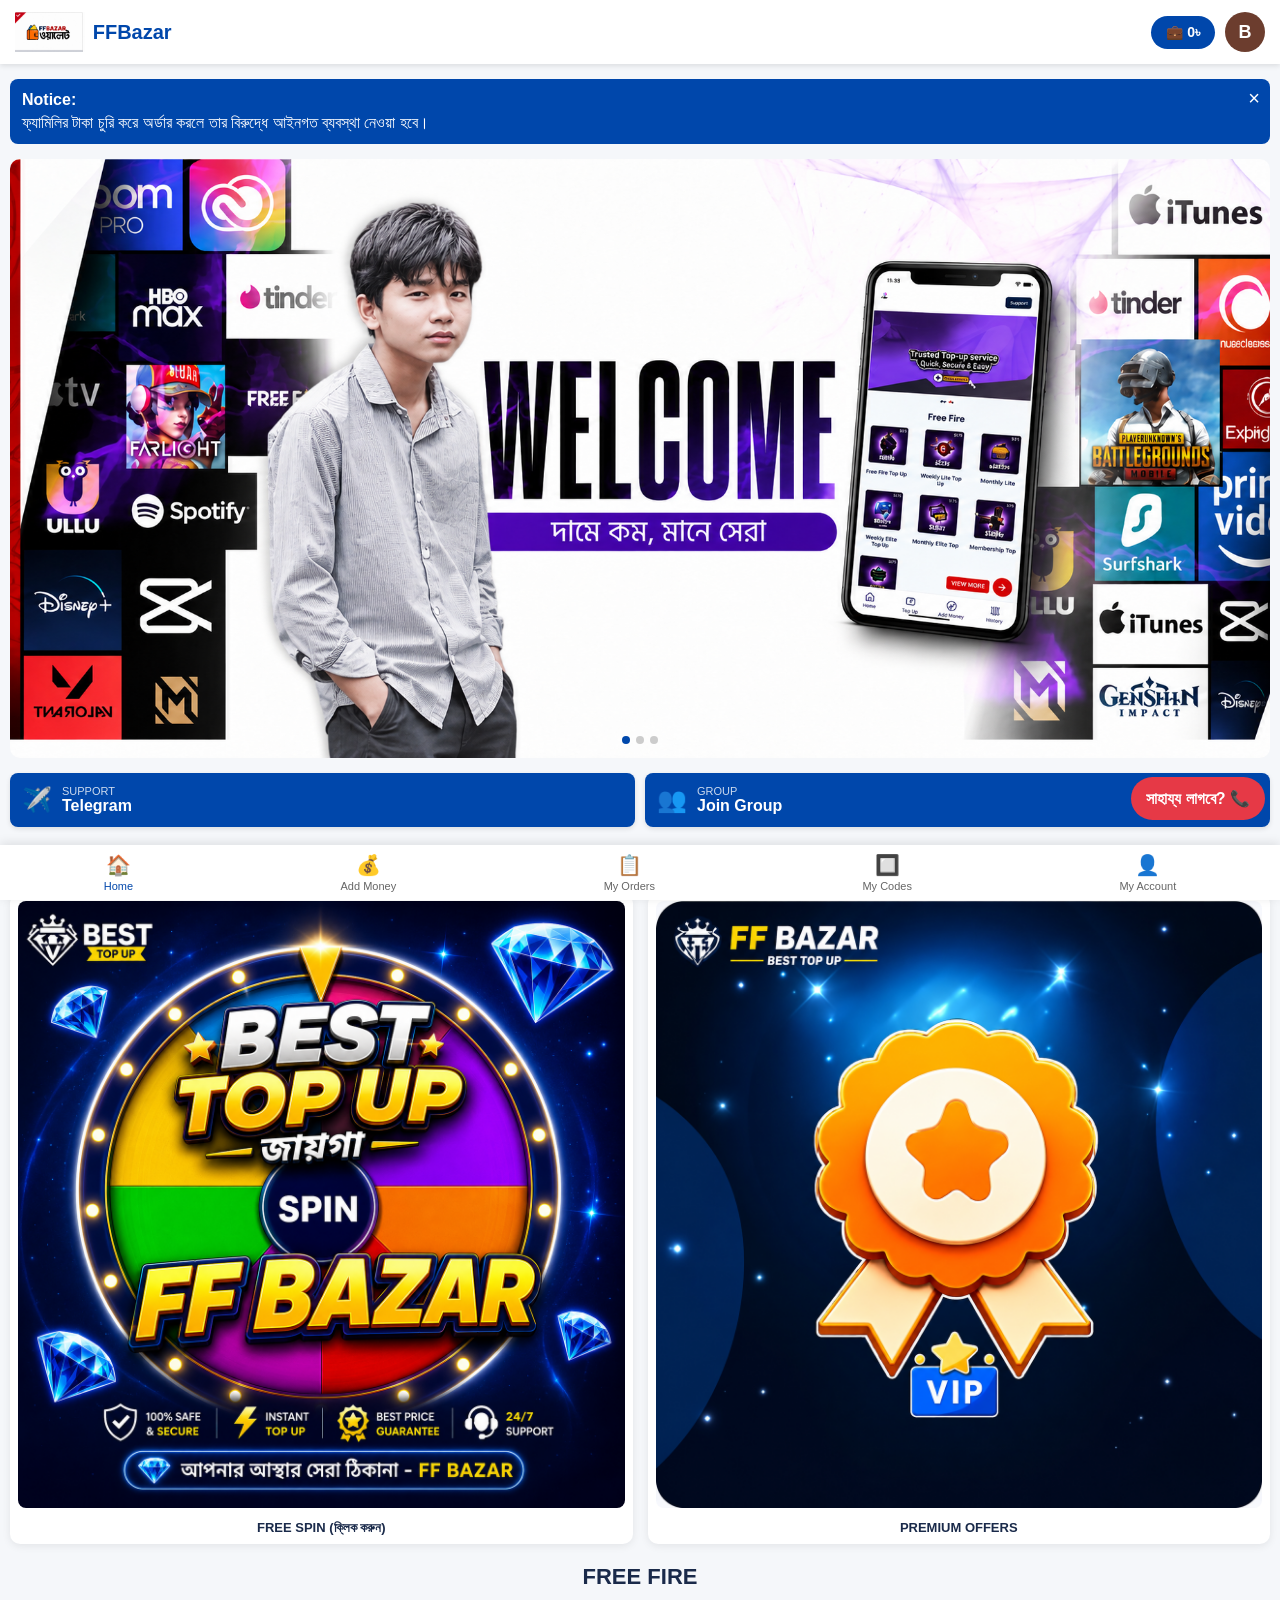
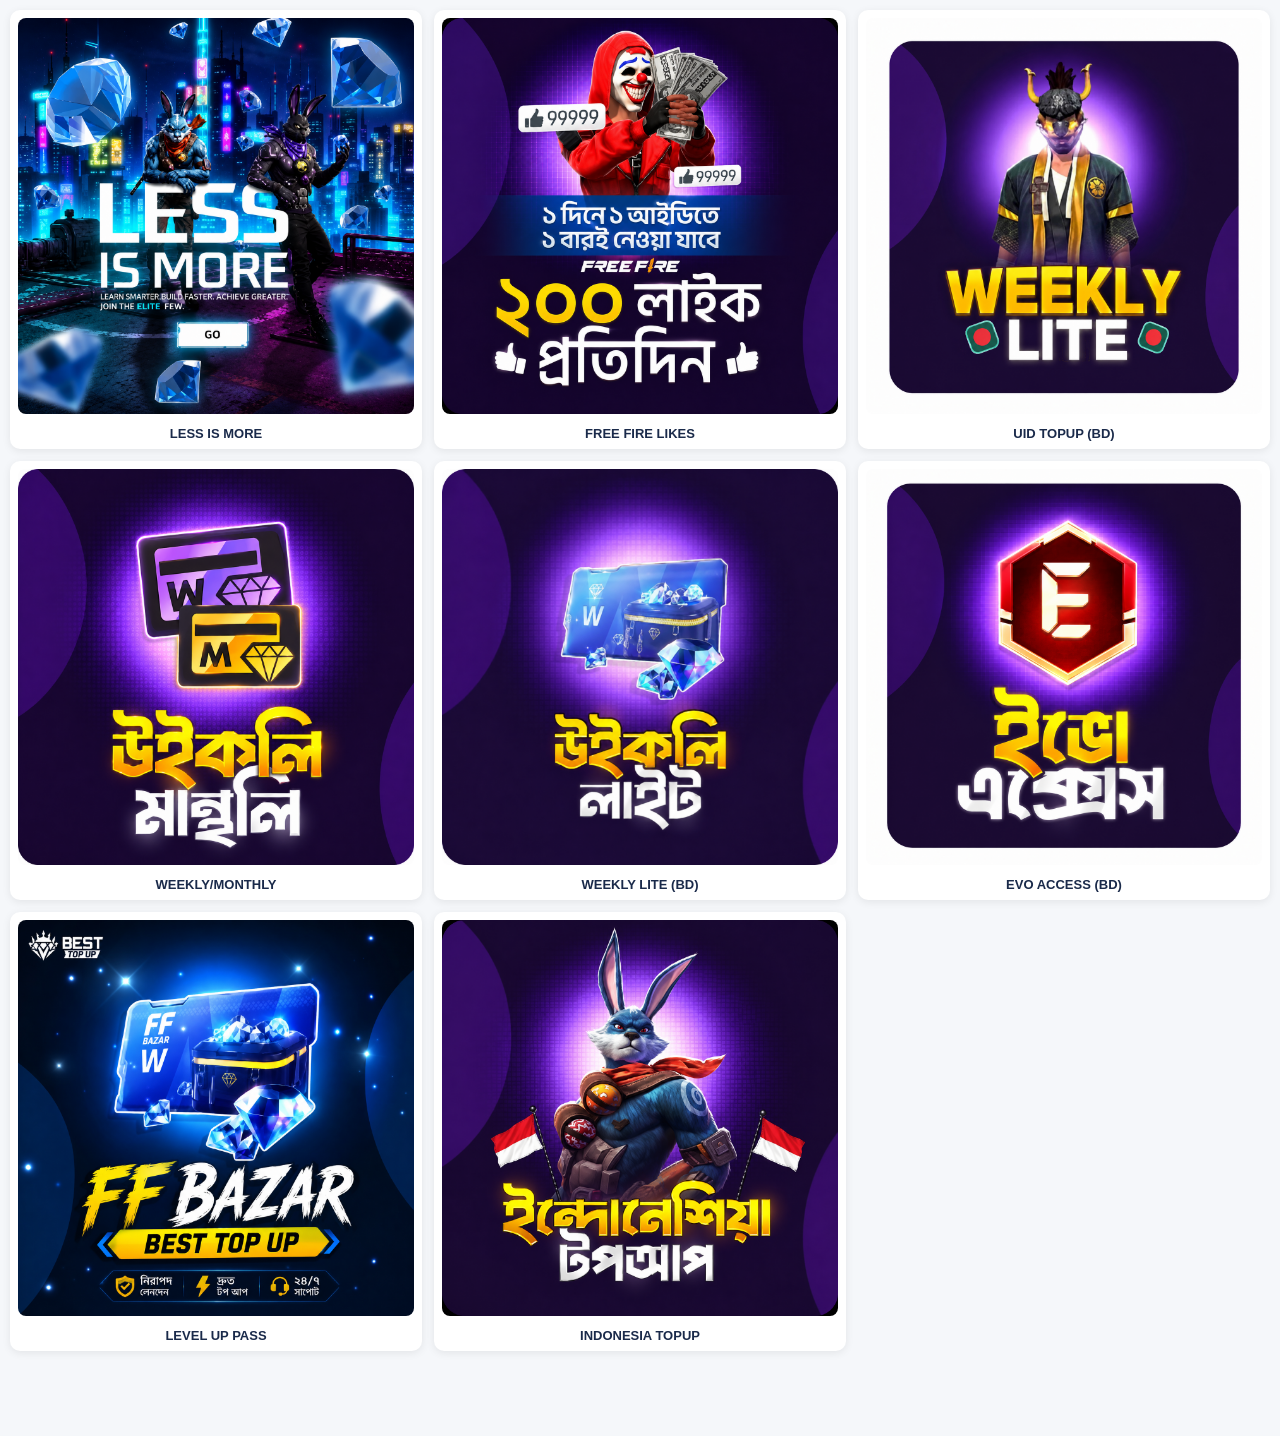
<file: index.html>
<!DOCTYPE html>
<html lang="bn">
<head>
<meta charset="UTF-8">
<meta name="viewport" content="width=device-width, initial-scale=1.0">
<title>FFBazar</title>
<style>
* { margin: 0; padding: 0; box-sizing: border-box; font-family: 'Arial', sans-serif; }
body { background: #f5f7fa; padding-bottom: 70px; }
.header { background: #fff; padding: 12px 15px; display: flex; justify-content: space-between; align-items: center; box-shadow: 0 2px 5px rgba(0,0,0,0.1); position: sticky; top: 0; z-index: 100; }
.logo { display: flex; align-items: center; gap: 8px; font-size: 20px; font-weight: bold; color: #0047ab; }
.logo img { height: 40px; }
.header-right { display: flex; align-items: center; gap: 10px; }
.balance { background: #0047ab; color: #fff; padding: 8px 15px; border-radius: 25px; font-size: 14px; font-weight: bold; display: flex; align-items: center; gap: 5px; }
.profile { width: 40px; height: 40px; border-radius: 50%; background: #6c3d2e; color: #fff; display: flex; align-items: center; justify-content: center; font-weight: bold; font-size: 18px; }
.container { padding: 15px 10px; }

/* SLIDER */
.slider { position: relative; border-radius: 10px; overflow: hidden; margin-bottom: 15px; }
.slider img { width: 100%; display: block; }
.slider-dots { text-align: center; position: absolute; bottom: 10px; width: 100%; }
.dot { display: inline-block; width: 8px; height: 8px; background: #ccc; border-radius: 50%; margin: 0 3px; }
.dot.active { background: #0047ab; }

.grid-2 { display: grid; grid-template-columns: repeat(2, 1fr); gap: 15px; margin-bottom: 20px; }
.grid-3 { display: grid; grid-template-columns: repeat(3, 1fr); gap: 12px; }
.card { background: #fff; border-radius: 10px; padding: 8px; text-align: center; box-shadow: 0 2px 8px rgba(0,0,0,0.08); cursor: pointer; transition: 0.2s; }
.card:hover { transform: translateY(-3px); }
.card img { width: 100%; border-radius: 8px; margin-bottom: 8px; aspect-ratio: 1/1; object-fit: cover; }
.card p { font-weight: bold; font-size: 13px; color: #1a2a4a; }
.section-title { text-align: center; font-size: 22px; font-weight: bold; margin: 20px 0; color: #1a2a4a; }
.telegram-btns { display: grid; grid-template-columns: repeat(2, 1fr); gap: 10px; margin-bottom: 15px; }
.tg-btn { background: #0047ab; color: #fff; padding: 12px; border-radius: 8px; display: flex; align-items: center; gap: 10px; text-decoration: none; box-shadow: 0 2px 5px rgba(0,0,0,0.1); }
.tg-btn small { display: block; font-size: 11px; opacity: 0.8; }
.navbar { position: fixed; bottom: 0; width: 100%; background: #fff; display: flex; justify-content: space-around; padding: 8px 0; box-shadow: 0 -2px 10px rgba(0,0,0,0.1); }
.nav-item { text-align: center; color: #666; font-size: 11px; }
.nav-item.active { color: #0047ab; }
.nav-item div { font-size: 20px; margin-bottom: 3px; }
.help-btn { position: fixed; bottom: 80px; right: 15px; background: #e63946; color: #fff; padding: 12px 15px; border-radius: 30px; font-weight: bold; z-index: 99; }
.notice { background: #0047ab; color: #fff; padding: 12px; border-radius: 8px; margin-bottom: 15px; position: relative; }
.notice b { display: block; margin-bottom: 5px; font-size: 16px; }
.notice .close { position: absolute; top: 8px; right: 10px; cursor: pointer; font-size: 20px; }
</style>
</head>
<body>
<div class="header">
<div class="logo"><img src="images/wallet.png" alt=""> FFBazar</div>
<div class="header-right">
<div class="balance">💼 0৳</div>
<div class="profile">B</div>
</div>
</div>
<div class="container">

<div class="notice">
<span class="close" onclick="this.parentElement.style.display='none'">×</span>
<b>Notice:</b>
ফ্যামিলির টাকা চুরি করে অর্ডার করলে তার বিরুদ্ধে আইনগত ব্যবস্থা নেওয়া হবে।
</div>

<!-- SLIDER - banner4.png use korlam -->
<div class="slider">
<img src="images/banner4.png" alt="Slider">
<div class="slider-dots"><span class="dot active"></span><span class="dot"></span><span class="dot"></span></div>
</div>

<div class="telegram-btns">
<a href="https://t.me/Chunchumoni" target="_blank" class="tg-btn">
<span style="font-size:24px;">✈️</span>
<div><small>SUPPORT</small><b>Telegram</b></div>
</a>
<a href="https://t.me/ffbazar" target="_blank" class="tg-btn">
<span style="font-size:24px;">👥</span>
<div><small>GROUP</small><b>Join Group</b></div>
</a>
</div>

<h2 class="section-title">FREE SPIN</h2>
<div class="grid-2">
<!-- এখানে নাম ঠিক করলাম -->
<div class="card"><img src="images/free-spin.png" alt=""><p>FREE SPIN (ক্লিক করুন)</p></div>
<div class="card"><img src="images/premium-offer.png" alt=""><p>PREMIUM OFFERS</p></div>
</div>

<h2 class="section-title">FREE FIRE</h2>
<div class="grid-3">
<!-- এখানে নাম ঠিক করলাম -->
<div class="card" onclick="goOrder('LESS IS MORE', 'images/Less-is-more.png', 'lessData')"><img src="images/Less-is-more.png" alt=""><p>LESS IS MORE</p></div>
<div class="card" onclick="goOrder('FREE FIRE LIKES', 'images/like.png', 'likesData')"><img src="images/like.png" alt=""><p>FREE FIRE LIKES</p></div>
<div class="card" onclick="goOrder('UID TOPUP (BD)', 'images/uid.png', 'uidData')"><img src="images/uid.png" alt=""><p>UID TOPUP (BD)</p></div>
<div class="card" onclick="goOrder('WEEKLY/MONTHLY', 'images/weekly.png', 'weeklyData')"><img src="images/weekly.png" alt=""><p>WEEKLY/MONTHLY</p></div>
<div class="card" onclick="goOrder('WEEKLY LITE (BD)', 'images/wklite.png', 'liteData')"><img src="images/wklite.png" alt=""><p>WEEKLY LITE (BD)</p></div>
<div class="card" onclick="goOrder('EVO ACCESS (BD)', 'images/evo.png', 'evoData')"><img src="images/evo.png" alt=""><p>EVO ACCESS (BD)</p></div>
<div class="card" onclick="goOrder('LEVEL UP PASS', 'images/Level.png', 'levelData')"><img src="images/Level.png" alt=""><p>LEVEL UP PASS</p></div>
<div class="card" onclick="goOrder('INDONESIA TOPUP', 'images/indo.png', 'indoData')"><img src="images/indo.png" alt=""><p>INDONESIA TOPUP</p></div>
</div>
<div class="help-btn">সাহায্য লাগবে? 📞</div>
</div>

<div class="navbar">
<div class="nav-item active"><div>🏠</div>Home</div>
<div class="nav-item"><div>💰</div>Add Money</div>
<div class="nav-item"><div>📋</div>My Orders</div>
<div class="nav-item"><div>🔲</div>My Codes</div>
<div class="nav-item"><div>👤</div>My Account</div>
</div>

<script>
function goOrder(name, img, dataName){
localStorage.setItem('prodName', name);
localStorage.setItem('prodImg', img);
localStorage.setItem('dataName', dataName);
window.location.href = 'order.html';
}
</script>
</body>
</html>
</file>
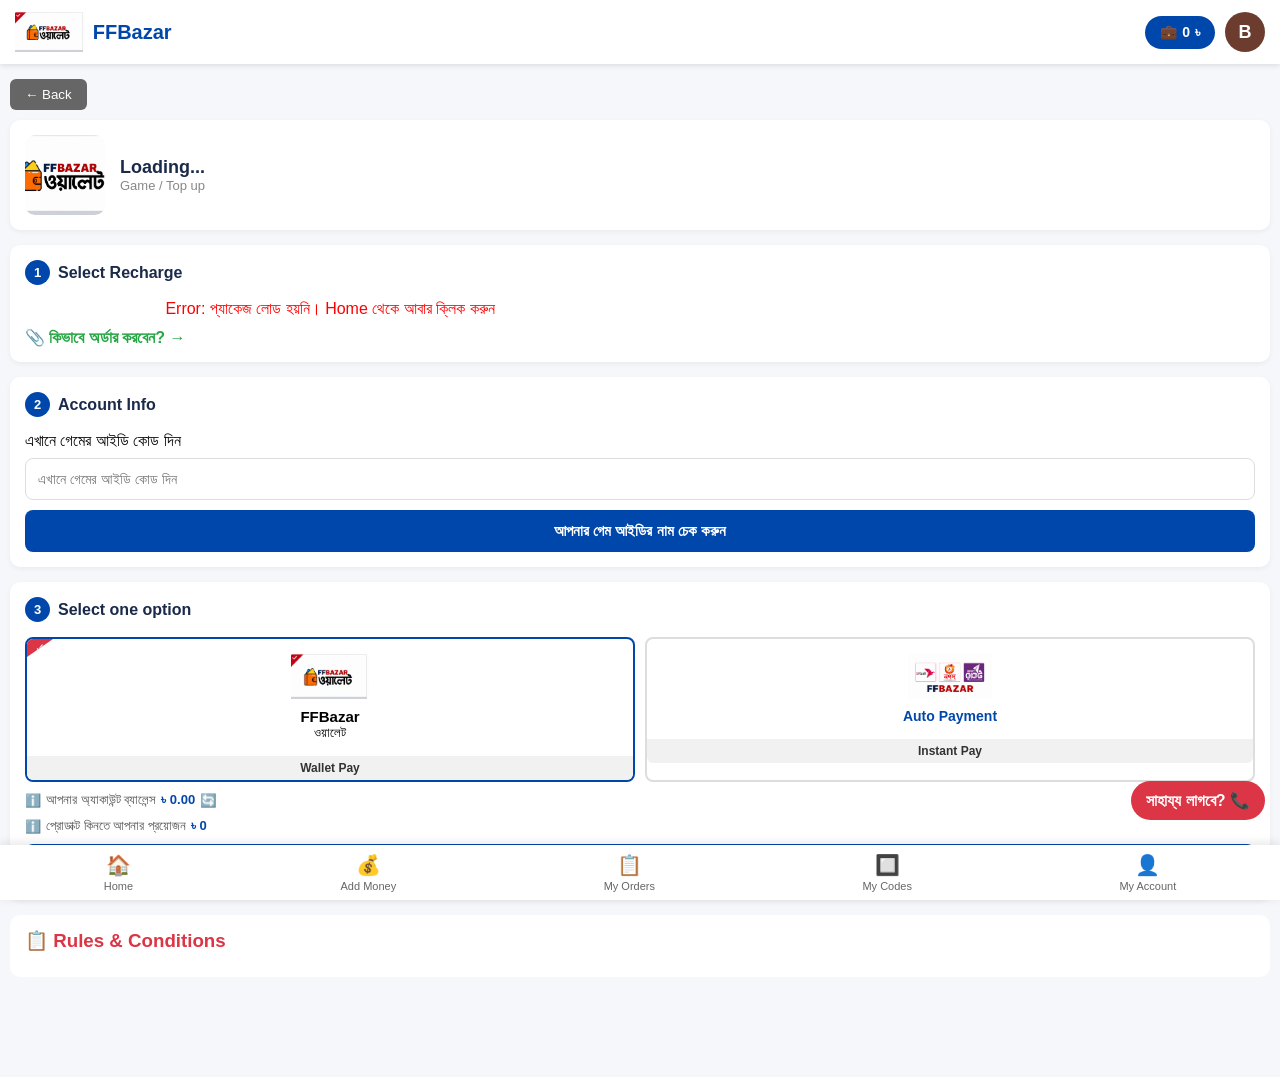
<file: order.html>
<!DOCTYPE html>
<html lang="bn">
<head>
<meta charset="UTF-8">
<meta name="viewport" content="width=device-width, initial-scale=1.0">
<title>Order - FFBazar</title>
<style>
* { margin: 0; padding: 0; box-sizing: border-box; font-family: 'Arial', sans-serif; }
body { background: #f5f7fa; padding-bottom: 70px; }
.header { background: #fff; padding: 12px 15px; display: flex; justify-content: space-between; align-items: center; box-shadow: 0 2px 5px rgba(0,0,0,0.1); position: sticky; top: 0; z-index: 100; }
.logo { display: flex; align-items: center; gap: 8px; font-size: 20px; font-weight: bold; color: #0047ab; }
.logo img { height: 40px; }
.header-right { display: flex; align-items: center; gap: 10px; }
.balance { background: #0047ab; color: #fff; padding: 8px 15px; border-radius: 25px; font-size: 14px; font-weight: bold; display: flex; align-items: center; gap: 5px; }
.profile { width: 40px; height: 40px; border-radius: 50%; background: #6c3d2e; color: #fff; display: flex; align-items: center; justify-content: center; font-weight: bold; font-size: 18px; }
.container { padding: 15px 10px; }
.back-btn { background: #666; color: #fff; padding: 8px 15px; border: none; border-radius: 6px; margin-bottom: 10px; cursor: pointer; }
.product-header { background: #fff; padding: 15px; border-radius: 10px; display: flex; gap: 15px; margin-bottom: 15px; align-items: center; box-shadow: 0 2px 5px rgba(0,0,0,0.05); }
.product-header img { width: 80px; height: 80px; border-radius: 10px; object-fit: cover; }
.product-header h2 { font-size: 18px; color: #1a2a4a; }
.product-header p { color: #888; font-size: 13px; }
.section { background: #fff; padding: 15px; border-radius: 10px; margin-bottom: 15px; box-shadow: 0 2px 5px rgba(0,0,0,0.05); }
.section h3 { display: flex; align-items: center; gap: 8px; margin-bottom: 15px; font-size: 16px; color: #1a2a4a; }
.badge { background: #0047ab; color: #fff; width: 25px; height: 25px; border-radius: 50%; display: flex; align-items: center; justify-content: center; font-size: 13px; font-weight: bold; }
.package-grid { display: grid; grid-template-columns: repeat(2, 1fr); gap: 10px; }
.package { border: 1px solid #e0e0e0; padding: 15px 10px; border-radius: 8px; text-align: center; cursor: pointer; transition: 0.2s; }
.package:hover { border-color: #0047ab; }
.package.active { border-color: #0047ab; background: #e6f0ff; }
.package h4 { font-size: 14px; margin-bottom: 8px; color: #1a2a4a; font-weight: bold; }
.package p { color: #0047ab; font-weight: bold; font-size: 15px; }
.how-order { color: #28a745; margin-top: 10px; cursor: pointer; display: flex; align-items: center; gap: 5px; font-weight: bold; }
.input-field { width: 100%; padding: 12px; border: 1px solid #ddd; border-radius: 8px; margin-bottom: 10px; font-size: 14px; }
.btn-blue { width: 100%; background: #0047ab; color: #fff; padding: 12px; border: none; border-radius: 8px; font-weight: bold; cursor: pointer; font-size: 15px; }
.payment-grid { display: grid; grid-template-columns: repeat(2, 1fr); gap: 10px; }
.pay-option { border: 2px solid #ddd; border-radius: 8px; text-align: center; cursor: pointer; background:#fff; overflow:hidden; position:relative; }
.pay-option.active { border-color: #0047ab; }
.balance-info { font-size: 13px; color: #555; margin: 10px 0; }
.rules { background: #fff; padding: 15px; border-radius: 10px; margin-bottom: 15px; }
.rules h3 { display: flex; align-items: center; gap: 8px; margin-bottom: 10px; color: #dc3545; }
.rules li { margin-bottom: 10px; font-size: 14px; line-height: 1.6; list-style: none; padding-left: 20px; position: relative; }
.rules li::before { content: "👉"; position: absolute; left: 0; }
.navbar { position: fixed; bottom: 0; width: 100%; background: #fff; display: flex; justify-content: space-around; padding: 8px 0; box-shadow: 0 -2px 10px rgba(0,0,0,0.1); }
.nav-item { text-align: center; color: #666; font-size: 11px; }
.nav-item div { font-size: 20px; margin-bottom: 3px; }
.help-float { position: fixed; bottom: 80px; right: 15px; background: #dc3545; color: #fff; padding: 10px 15px; border-radius: 30px; font-weight: bold; z-index: 99; display: flex; align-items: center; gap: 8px; }
</style>
</head>
<body>
<div class="header">
<div class="logo"><img src="images/wallet.png" alt=""> FFBazar</div>
<div class="header-right">
<div class="balance">💼 <span id="headerBalance">0</span>৳</div>
<div class="profile">B</div>
</div>
</div>
<div class="container">
<button class="back-btn" onclick="window.location.href='index.html'">← Back</button>
<div class="product-header">
<img id="prodImg" src="images/wallet.png" alt="">
<div><h2 id="prodName">Loading...</h2><p>Game / Top up</p></div>
</div>
<div class="section">
<h3><span class="badge">1</span> Select Recharge</h3>
<div class="package-grid" id="packageList"></div>
<div class="how-order">📎 কিভাবে অর্ডার করবেন? →</div>
</div>
<div class="section">
<h3><span class="badge">2</span> Account Info</h3>
<p style="margin-bottom:8px;">এখানে গেমের আইডি কোড দিন</p>
<input type="text" id="gameId" class="input-field" placeholder="এখানে গেমের আইডি কোড দিন">
<button class="btn-blue">আপনার গেম আইডির নাম চেক করুন</button>
</div>
<div class="section">
<h3><span class="badge">3</span> Select one option</h3>
<div class="payment-grid">
<div class="pay-option active" onclick="selectPay(this)">
<div style="position: relative; padding:15px 10px;">
<span style="position:absolute; top:0; left:0; background:#dc3545; color:#fff; padding:2px 8px; clip-path: polygon(0 0, 0% 100%, 100% 0); font-size:12px;">✓</span>
<img src="images/wallet.png" style="height:45px; margin-bottom:5px;" alt="">
<div style="font-weight:bold; font-size:15px;">FFBazar</div>
<div style="font-size:13px;">ওয়ালেট</div>
</div>
<div style="background:#f1f1f1; padding:5px; border-radius:0 0 6px 6px; font-size:12px; font-weight:bold; color:#333;">Wallet Pay</div>
</div>
<div class="pay-option" onclick="selectPay(this)">
<div style="position: relative; padding:15px 10px;">
<img src="images/Payment-logos.jpg" style="height:45px; margin-bottom:5px;" alt="">
<div style="font-weight:bold; font-size:14px; color:#0047ab;">Auto Payment</div>
</div>
<div style="background:#f1f1f1; padding:5px; border-radius:0 0 6px 6px; font-size:12px; font-weight:bold; color:#333;">Instant Pay</div>
</div>
</div>
<div class="balance-info" style="display:flex; align-items:center; gap:5px; margin-top:10px;">
<span style="color:#0047ab;">ℹ️</span>
<span>আপনার অ্যাকাউন্ট ব্যালেন্স</span>
<b style="color:#0047ab;">৳ <span id="userBalance">0.00</span></b>
<button style="border:none; background:none; cursor:pointer;">🔄</button>
</div>
<div class="balance-info" style="display:flex; align-items:center; gap:5px;">
<span style="color:#0047ab;">ℹ️</span>
<span>প্রোডাক্ট কিনতে আপনার প্রয়োজন</span>
<b style="color:#0047ab;">৳ <span id="needAmount">0</span></b>
</div>
<button class="btn-blue" onclick="goPayment()">Buy Now</button>
</div>
<div class="rules">
<h3>📋 Rules & Conditions</h3>
<ul id="rulesList"></ul>
</div>
</div>
<div class="help-float">সাহায্য লাগবে? 📞</div>
<div class="navbar">
<div class="nav-item"><div>🏠</div>Home</div>
<div class="nav-item"><div>💰</div>Add Money</div>
<div class="nav-item"><div>📋</div>My Orders</div>
<div class="nav-item"><div>🔲</div>My Codes</div>
<div class="nav-item"><div>👤</div>My Account</div>
</div>

<script>
// SOB PACKAGE ER DATA
const uidData = [ {name: 'WEEKLY', price: 'BDT 158'}, {name: 'MONTHLY', price: 'BDT 790'}, {name: '25 Diamond', price: 'BDT 22'}, {name: '50 Diamond', price: 'BDT 36'}, {name: '115 Diamond', price: 'BDT 79'}, {name: '240 Diamond', price: 'BDT 158'}, {name: '355 Diamond', price: 'BDT 237'}, {name: '480 Diamond', price: 'BDT 316'}, {name: '610 Diamond', price: 'BDT 400'}, {name: '850 Diamond', price: 'BDT 558'}, {name: '1240 Diamond', price: 'BDT 800'}, {name: '2530 Diamond', price: 'BDT 1610'} ];
const lessData = [ {name: '1X LESS IS MORE', price: 'BDT 200'}, {name: '2X LESS IS MORE', price: 'BDT 420'}, {name: '3X LESS IS MORE', price: 'BDT 630'}, {name: '5X LESS IS MORE', price: 'BDT 1050'}, {name: '10X LESS IS MORE', price: 'BDT 2100'}, {name: '20X LESS IS MORE', price: 'BDT 4200'}, {name: '50X LESS IS MORE', price: 'BDT 10250'} ];
const weeklyData = [ {name: 'WEEKLY', price: 'BDT 158'}, {name: '2X WEEKLY', price: 'BDT 316'}, {name: '3X WEEKLY', price: 'BDT 474'}, {name: 'MONTHLY', price: 'BDT 790'}, {name: '2X MONTHLY', price: 'BDT 1540'}, {name: '1X WEEKLY+1X MONTHLY', price: 'BDT 948'}, {name: '3WEEKLY+1MONTHLY', price: 'BDT 1264'} ];
const liteData = [ {name: '1X Weekly Lite', price: 'BDT 42'}, {name: '2X Weekly Lite', price: 'BDT 84'}, {name: '3X Weekly Lite', price: 'BDT 126'}, {name: '5X Weekly Lite', price: 'BDT 210'} ];
const evoData = [ {name: '3 Days Evo Access', price: 'BDT 75'}, {name: '7 Days Evo Access', price: 'BDT 115'}, {name: '14 Days Evo Access', price: 'BDT 230'}, {name: '30 Days Evo Access', price: 'BDT 345'} ];
const likesData = [ {name: '200 FF LIKE- প্রতিদিন 1 আইডিতে 1বার', price: 'BDT 35'}, {name: '3000 FF LIKE-15 দিন এ পাবেন', price: 'BDT 450'}, {name: '6000 FF LIKE- 30 দিন এ পাবেন', price: 'BDT 900'}, {name: '12000 FF LIKE- 60 দিন পাবেন', price: 'BDT 1800'} ];
const levelData = [ {name: 'Level Up Package - Level 6', price: 'BDT 40'}, {name: 'Level Up Package - Level 10', price: 'BDT 75'}, {name: 'Level Up Package - Level 15', price: 'BDT 75'}, {name: 'Level Up Package - Level 20', price: 'BDT 75'}, {name: 'Level Up Package - Level 25', price: 'BDT 75'}, {name: 'Level Up Package - Level 30', price: 'BDT 105'}, {name: 'Full Level Up (1270 Diamond)', price: 'BDT 445'} ];
const indoData = [ {name: '5 Diamond (Indo)', price: 'BDT 10'}, {name: '50 Diamond (Indo)', price: 'BDT 65'}, {name: '70 Diamond (Indo)', price: 'BDT 90'}, {name: '100 Diamond (Indo)', price: 'BDT 130'}, {name: '140 Diamond (Indo)', price: 'BDT 180'}, {name: '355 Diamond (Indo)', price: 'BDT 445'}, {name: '720 Diamond (Indo)', price: 'BDT 890'}, {name: '7290 Diamond (Indo)', price: 'BDT 8800'}, {name: 'Weekly (Indo)', price: 'BDT 255'}, {name: 'Monthly (Indo)', price: 'BDT 820'} ];

const lessRules = [ "অর্ডার করার আগে ভালো ভাবে পড়ে নিন।", "আপনার ফ্রী ফায়ার একাউন্টে 0 থেকে 49 ডায়মন্ডের ভিতরে থাকলে এই অফারটি নিতে পারবেন।", "এক আইডিতে 1 বারই নেওয়া যাবে, আগে নেওয়া থাকলে অর্ডার ক্যান্সেল হয়ে টাকা ওয়ালেট এ ব্যাক যাবে।", "1x এর পরে 2x-50x এর মধ্যে একাধিক যে প্যাকেজ গুলো আছে, সেগুলো যদি কোন কারনে কম পান তাহলে আমরা চেক করে বাকি টাকা ওয়ালেট এ ব্যাক দিবো।" ];
const normalRules = [ "এখানে বাংলাদেশ সার্ভারে টপ আপ করতে পারবেন", "Player ID Code ভুল দিয়ে Diamond না পেলে FFBazar কর্তৃপক্ষ দায়ী নয়", "Order কমপ্লিট হওয়ার পরেও আইডিতে ডাইমন্ড না গেলে চেক করার জন্য ID Pass দিতে হবে" ];

let selectedAmount = 0; let selectedPay = "Wallet";

window.onload = function(){
let name = localStorage.getItem('prodName');
let img = localStorage.getItem('prodImg');
let dataName = localStorage.getItem('dataName');

if(!name ||!dataName){
document.getElementById('packageList').innerHTML = "<p style='color:red; text-align:center;'>Error: প্যাকেজ লোড হয়নি। Home থেকে আবার ক্লিক করুন</p>";
return;
}

document.getElementById('prodName').innerText = name;
document.getElementById('prodImg').src = img;

let data = window[dataName]; // এখানেই সমস্যা ছিল

if(!data){
document.getElementById('packageList').innerHTML = "<p style='color:red; text-align:center;'>Error: "+dataName+" পাওয়া যায়নি</p>";
return;
}

let packageHTML = '';
data.forEach(item => {
let price = parseInt(item.price.replace('BDT ',''));
packageHTML += `<div class="package" onclick="selectPackage(this, ${price})"><h4>${item.name}</h4><p>${item.price}</p></div>`;
});
document.getElementById('packageList').innerHTML = packageHTML;

let rules = (name === 'LESS IS MORE')? lessRules : normalRules;
let rulesHTML = ''; rules.forEach(rule => {rulesHTML += `<li>${rule}</li>`; });
document.getElementById('rulesList').innerHTML = rulesHTML;
}

function selectPackage(el, price){
document.querySelectorAll('.package').forEach(p=>p.classList.remove('active'));
el.classList.add('active'); selectedAmount = price;
document.getElementById('needAmount').innerText = price;
}
function selectPay(element) {
document.querySelectorAll('.pay-option').forEach(el => el.classList.remove('active'));
element.classList.add('active');
selectedPay = element.innerText.includes("Instant")? "Instant" : "Wallet";
}
function goPayment(){
if(selectedAmount == 0){ alert("প্রথমে একটি প্যাকেজ সিলেক্ট করুন"); return; }
if(document.getElementById('gameId').value == ''){ alert("গেম আইডি দিন"); return; }
localStorage.setItem('amount', selectedAmount);
localStorage.setItem('gameId', document.getElementById('gameId').value);
window.location.href = 'payment.html';
}
</script>
</body>
  </html>
</file>
